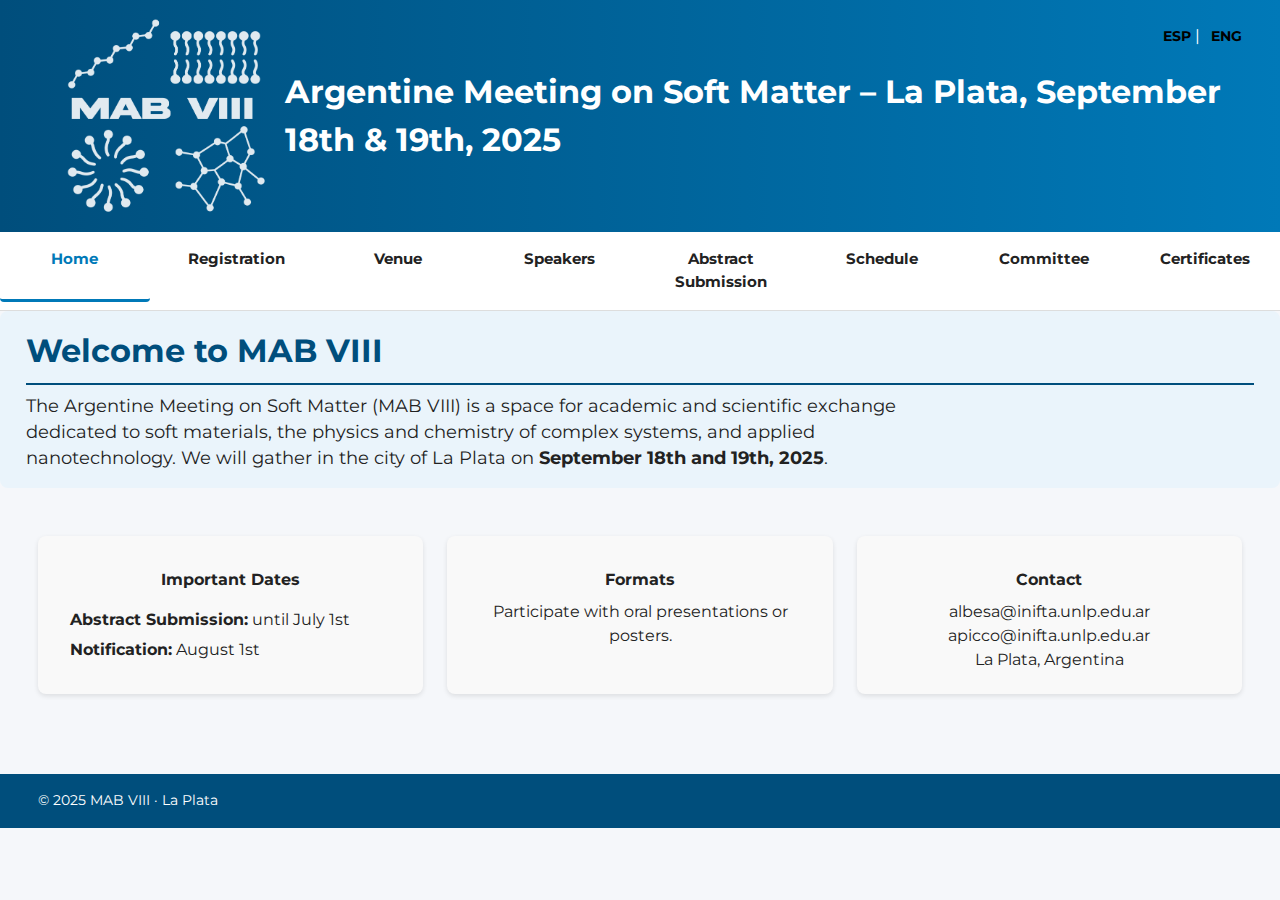
<file: index.html>
<!DOCTYPE html>
<html lang="en">
<head>
  <meta charset="UTF-8">
  <meta name="viewport" content="width=device-width, initial-scale=1.0">
  <title>MAB VIII – La Plata 2025</title>

  <link href="https://fonts.googleapis.com/css2?family=Montserrat:wght@400;700&display=swap" rel="stylesheet">
  <link rel="stylesheet" href="estilos.css">

  <style>
    /* Tus estilos existentes */
    header {
      text-align: left;
      padding-left: 5vw;
      /* === AÑADIDO === */
      position: relative; /* Necesario para posicionar elementos hijos de forma absoluta */
      padding-top: 1rem; /* Espacio opcional para que los links no queden pegados al borde superior */
      padding-bottom: 1rem; /* Espacio opcional */
      /* Si tu título es muy largo, este padding-right evita que se solape con los links: */
      /* padding-right: 120px; /* Ajusta este valor según el ancho de tus links */
    }

    /* Si quieres que el header tenga un fondo oscuro como en la imagen que mostraste (para que Logo_Blanco.png y texto blanco se vean): */
    /*
    header {
      background-color: #004080; / Azul oscuro de ejemplo /
      color: white; / Esto haría blanco el texto del h1 por defecto /
    }
    header div h1 { / Si estableces color blanco en header, esto asegura que el h1 también lo sea /
        color: white;
    }
    */

    nav {
      display: flex;
      justify-content: space-around;
      padding: 0.5rem 0;
    }
    nav a {
      flex: 1;
      text-align: center;
      text-decoration: none;
      color: inherit;
      padding: 0.5rem 0;
    }
    nav a.active {
      color: var(--azul-claro);
      border-bottom: 3px solid var(--azul-claro);
    }
    .hero {
      text-align: left;
      padding: 1rem 2%;
    }
    .hero h2 {
      margin-bottom: 0.5rem;
    }
    .hero p {
      line-height: 1.5;
      margin: 0;
      width: 100%;
      display: block;
    }
    .cards {
      display: flex;
      justify-content: center;
      flex-wrap: wrap;
      gap: 1.5rem;
      padding-top: 1rem;
    }
    .card {
      flex: 1 1 280px;
      max-width: 400px;
      background: #f9f9f9;
      padding: 1rem;
      border-radius: 8px;
      box-shadow: 0 2px 5px rgba(0,0,0,0.1);
      text-align: center;
    }
    .card h3 {
      margin-bottom: 0.5rem;
    }
    .fechas {
      list-style: none;
      padding: 0;
      text-align: left;
      margin-left: 1rem;
    }
    .fechas li {
      margin-bottom: 0.4rem;
    }
    .fechas strong {
      font-weight: 700;
    }
    header .logo { /* Tu estilo original para el logo */
      height: 200px;
      width: auto;
    }

    /* === NUEVOS ESTILOS para los enlaces de idioma === */
    .language-switcher {
      position: absolute;
      top: 1.5rem;      /* Ajusta esta distancia desde el borde superior del header */
      right: 3vw;       /* Ajusta esta distancia desde el borde derecho del header */
      font-family: 'Montserrat', sans-serif;
      /* Si el header tiene fondo oscuro y texto blanco, el separador "|" también debe ser blanco */
      /* color: white; */ /* Descomenta si el separador "|" debe ser blanco */
    }

    .language-switcher a {
      text-decoration: none;
      font-weight: bold;
      margin-left: 0.4rem; /* Espacio entre "ESP", "|" y "ENG" */
      font-size: 0.9em;
      /* Color de los enlaces: si el header tiene fondo oscuro, ponlos blancos */
      color: #000; /* Color por defecto (negro). Cambia a 'white' si el fondo del header es oscuro. */
      /* color: white; */ /* Descomenta esta línea si el fondo de tu header es oscuro */
    }

    .language-switcher a:first-child {
      margin-left: 0;
    }
    /* === FIN DE NUEVOS ESTILOS === */

  </style>
</head>
<body>

  <header>
    <img src="Logo_Blanco.png" alt="MAB VIII logo" class="logo">
    <div>
      <h1>Argentine Meeting on Soft Matter – La Plata, September 18th & 19th, 2025</h1>
    </div>
    <div class="language-switcher">
      <a href="#" lang="es">ESP</a> | <a href="#" lang="en">ENG</a>
    </div>
  </header>

  <nav>
    <a href="index.html" class="active">Home</a>
    <a href="inscripcion.html">Registration</a>
    <a href="lugar.html">Venue</a>
    <a href="conferencistas.html">Speakers</a>
    <a href="abstracts.html">Abstract Submission</a>
    <a href="cronograma.html">Schedule</a>
    <a href="comite.html">Committee</a>
    <a href="certificados.html">Certificates</a>
  </nav>

  <section class="hero" id="home">
    <h2>Welcome to MAB VIII</h2>
    <p>
      The Argentine Meeting on Soft Matter (MAB VIII) is a space for academic and scientific exchange dedicated to soft materials, the physics and chemistry of complex systems, and applied nanotechnology.
      We will gather in the city of La Plata on <strong>September 18th and 19th, 2025</strong>.
    </p>
  </section>

  <section class="cards">
    <div class="card">
      <h3>Important Dates</h3>
      <ul class="fechas">
        <li><strong>Abstract Submission:</strong> until July 1st</li>
        <li><strong>Notification:</strong> August 1st</li>
      </ul>
    </div>

    <div class="card">
      <h3>Formats</h3>
      <p>
        Participate with oral presentations or posters.
      </p>
    </div>

    <div class="card">
      <h3>Contact</h3>
      <p>albesa@inifta.unlp.edu.ar<br>
        apicco@inifta.unlp.edu.ar<br>
        La Plata, Argentina
      </p>
    </div>
  </section>

  <footer>
    &copy; 2025 MAB VIII · La Plata
  </footer>

</body>
</html>
</file>
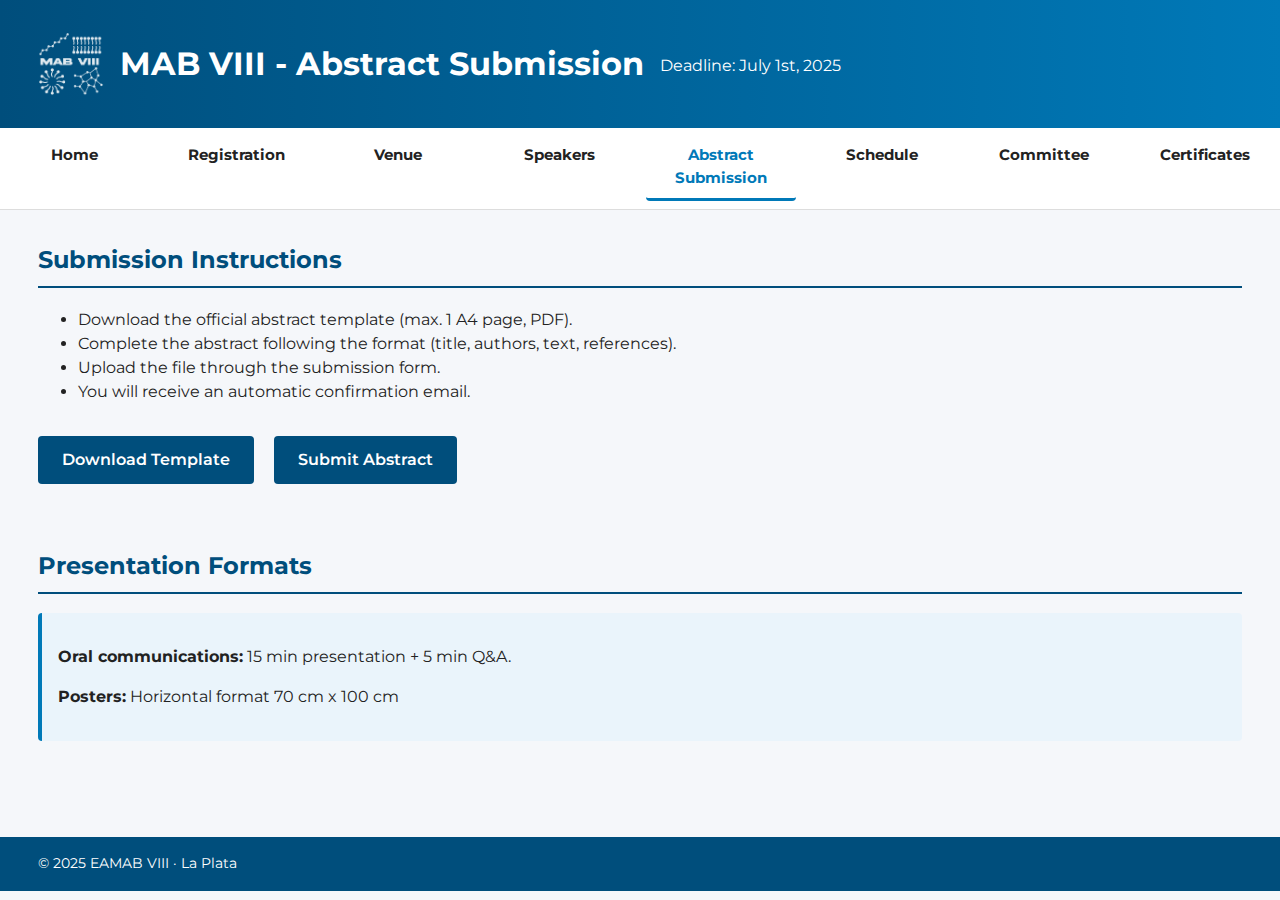
<file: abstract.html>
<!DOCTYPE html>
<html lang="en">
<head>
  <meta charset="UTF-8">
  <meta name="viewport" content="width=device-width, initial-scale=1.0">
  <title>Abstract Submission - EAMAB VIII</title>

  <!-- Google Font -->
  <link href="https://fonts.googleapis.com/css2?family=Montserrat:wght@400;700&display=swap" rel="stylesheet">

  <!-- Common Stylesheet -->
  <link rel="stylesheet" href="estilos.css">
   <style>

        nav {
      display: flex;
      justify-content: space-around;
      padding: 0.5rem 0;
    }
    nav a {
      flex: 1;
      text-align: center;
      text-decoration: none;
      color: inherit;
      padding: 0.5rem 0;
    }
    nav a.active {
      color: var(--azul-claro);
      border-bottom: 3px solid var(--azul-claro);
    }
     
  </style>
</head>

<body>

  <header>
    <img src="Logo_Blanco.png" alt="MAB VIII logo" class="logo">
    <h1>MAB VIII - Abstract Submission</h1>
    <p>Deadline: July 1st, 2025</p>
  </header>

  <nav>
    <a href="index.html">Home</a>
    <a href="inscripcion.html">Registration</a>
    <a href="lugar.html">Venue</a>
    <a href="conferencistas.html">Speakers</a>
    <a href="abstracts.html" class="active">Abstract Submission</a>
    <a href="cronograma.html">Schedule</a>
    <a href="comite.html">Committee</a>
    <a href="certificados.html">Certificates</a>
  </nav>

  <section>
    <h2>Submission Instructions</h2>
    <ul>
      <li>Download the official abstract template (max. 1 A4 page, PDF).</li>
      <li>Complete the abstract following the format (title, authors, text, references).</li>
      <li>Upload the file through the submission form.</li>
      <li>You will receive an automatic confirmation email.</li>
    </ul>
    <a href="#" class="boton">Download Template</a> <!-- Link needs to be updated -->
    <a href="https://docs.google.com/forms/d/e/1FAIpQLSeRKjqEZFtPOuk8Vto2tgO4QCwtr4Bza6UA2pr1b5GqbDYrAg" class="boton" target="_blank">Submit Abstract</a>
  </section>

  <section>
    <h2>Presentation Formats</h2>
    <div class="callout">
      <p><strong>Oral communications:</strong> 15 min presentation + 5 min Q&A.</p>
      <p><strong>Posters:</strong> Horizontal format 70 cm x 100 cm</p>
    </div>
  </section>

  <footer>
    &copy; 2025 EAMAB VIII · La Plata
  </footer>

</body>
</html>
</file>
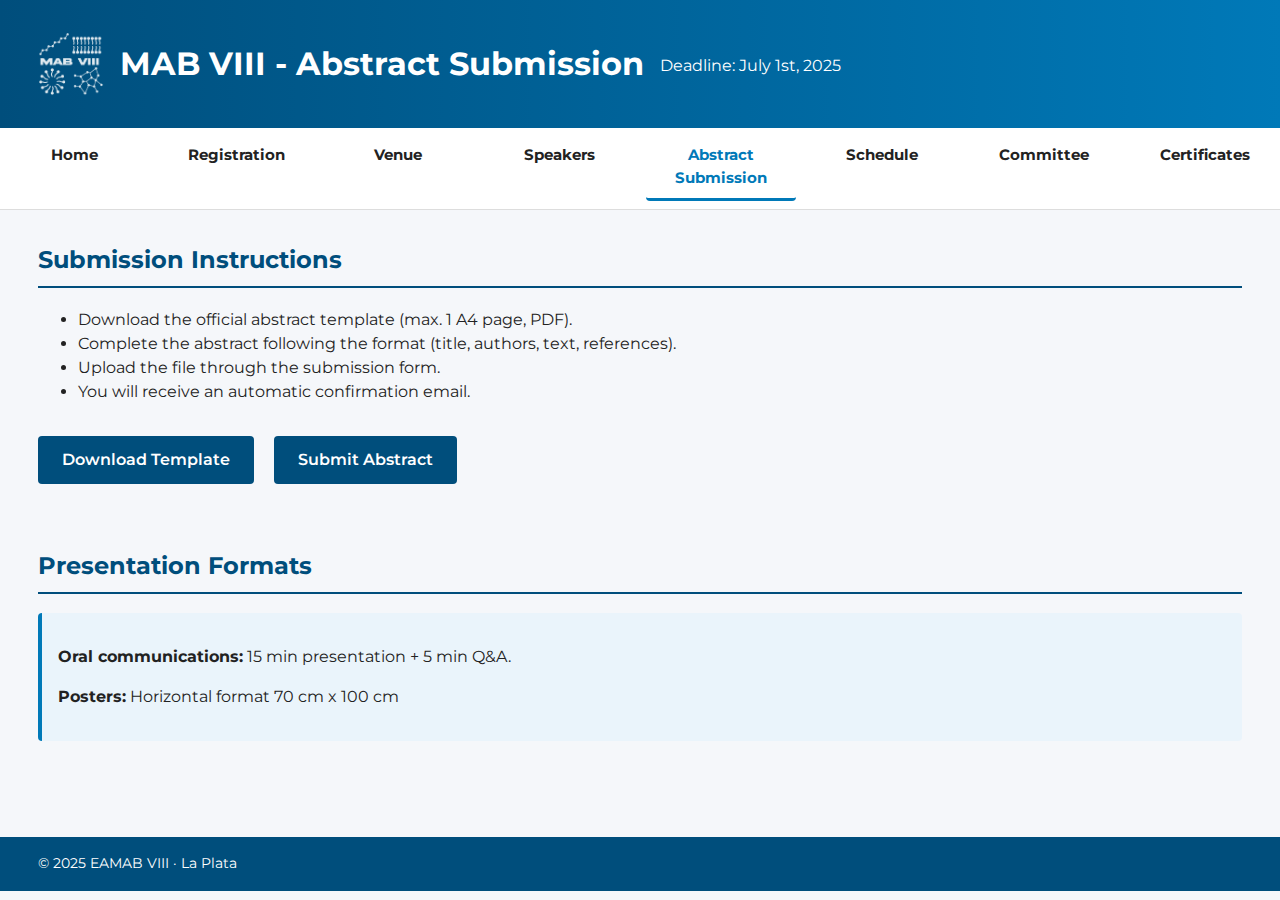
<file: abstracts.html>
<!DOCTYPE html>
<html lang="en">
<head>
  <meta charset="UTF-8">
  <meta name="viewport" content="width=device-width, initial-scale=1.0">
  <title>Abstract Submission - EAMAB VIII</title>

  <!-- Google Font -->
  <link href="https://fonts.googleapis.com/css2?family=Montserrat:wght@400;700&display=swap" rel="stylesheet">

  <!-- Common Stylesheet -->
  <link rel="stylesheet" href="estilos.css">
   <style>

        nav {
      display: flex;
      justify-content: space-around;
      padding: 0.5rem 0;
    }
    nav a {
      flex: 1;
      text-align: center;
      text-decoration: none;
      color: inherit;
      padding: 0.5rem 0;
    }
    nav a.active {
      color: var(--azul-claro);
      border-bottom: 3px solid var(--azul-claro);
    }
     
  </style>
</head>

<body>

  <header>
    <img src="Logo_Blanco.png" alt="MAB VIII logo" class="logo">
    <h1>MAB VIII - Abstract Submission</h1>
    <p>Deadline: July 1st, 2025</p>
  </header>

  <nav>
    <a href="index.html">Home</a>
    <a href="inscripcion.html">Registration</a>
    <a href="lugar.html">Venue</a>
    <a href="conferencistas.html">Speakers</a>
    <a href="abstracts.html" class="active">Abstract Submission</a>
    <a href="cronograma.html">Schedule</a>
    <a href="comite.html">Committee</a>
    <a href="certificados.html">Certificates</a>
  </nav>

  <section>
    <h2>Submission Instructions</h2>
    <ul>
      <li>Download the official abstract template (max. 1 A4 page, PDF).</li>
      <li>Complete the abstract following the format (title, authors, text, references).</li>
      <li>Upload the file through the submission form.</li>
      <li>You will receive an automatic confirmation email.</li>
    </ul>
    <a href="#" class="boton">Download Template</a> <!-- Link needs to be updated -->
    <a href="https://forms.gle/3YLeWdvctbbGRCgi8" class="boton" target="_blank">Submit Abstract</a>
  </section>

  <section>
    <h2>Presentation Formats</h2>
    <div class="callout">
      <p><strong>Oral communications:</strong> 15 min presentation + 5 min Q&A.</p>
      <p><strong>Posters:</strong> Horizontal format 70 cm x 100 cm</p>
    </div>
  </section>

  <footer>
    &copy; 2025 EAMAB VIII · La Plata
  </footer>

</body>
</html>
</file>
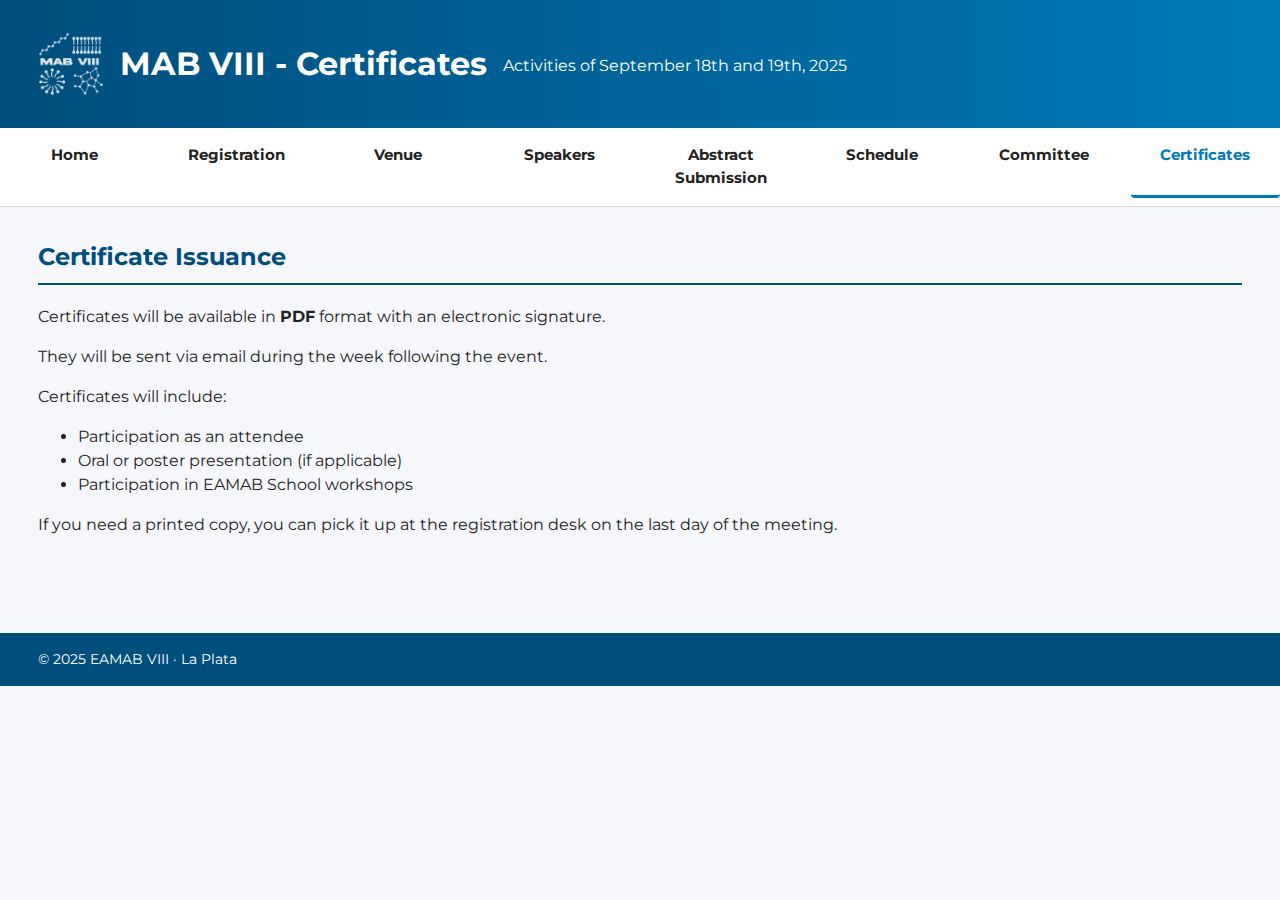
<file: certificados.html>
<!DOCTYPE html>
<html lang="en">
<head>
  <meta charset="UTF-8">
  <meta name="viewport" content="width=device-width, initial-scale=1.0">
  <title>Certificates - EAMAB VIII</title>
  <link href="https://fonts.googleapis.com/css2?family=Montserrat:wght@400;700&display=swap" rel="stylesheet">
<link rel="stylesheet" href="estilos.css">
   <style>

        nav {
      display: flex;
      justify-content: space-around;
      padding: 0.5rem 0;
    }
    nav a {
      flex: 1;
      text-align: center;
      text-decoration: none;
      color: inherit;
      padding: 0.5rem 0;
    }
    nav a.active {
      color: var(--azul-claro);
      border-bottom: 3px solid var(--azul-claro);
    }
     
  </style>
</head>
<body>

  <header>
    <img src="Logo_Blanco.png" alt="MAB VIII logo" class="logo">
    <h1>MAB VIII - Certificates</h1>
    <p>Activities of September 18th and 19th, 2025</p>
  </header>

  <nav>
    <a href="index.html">Home</a>
    <a href="inscripcion.html">Registration</a>
    <a href="lugar.html">Venue</a>
    <a href="conferencistas.html">Speakers</a>
    <a href="abstracts.html">Abstract Submission</a>
    <a href="cronograma.html">Schedule</a>
    <a href="comite.html">Committee</a>
    <a href="certificados.html" class="active">Certificates</a>
  </nav>

  <section>
    <h2>Certificate Issuance</h2>
    <div class="info">
      <p>Certificates will be available in <strong>PDF</strong> format with an electronic signature.</p>
      <p>They will be sent via email during the week following the event.</p>
      <p>Certificates will include:</p>
      <ul>
        <li>Participation as an attendee</li>
        <li>Oral or poster presentation (if applicable)</li>
        <li>Participation in EAMAB School workshops</li>
      </ul>
      <p>If you need a printed copy, you can pick it up at the registration desk on the last day of the meeting.</p>
    </div>
  </section>

  <footer>
    &copy; 2025 EAMAB VIII · La Plata
  </footer>

</body>
</html>
</file>
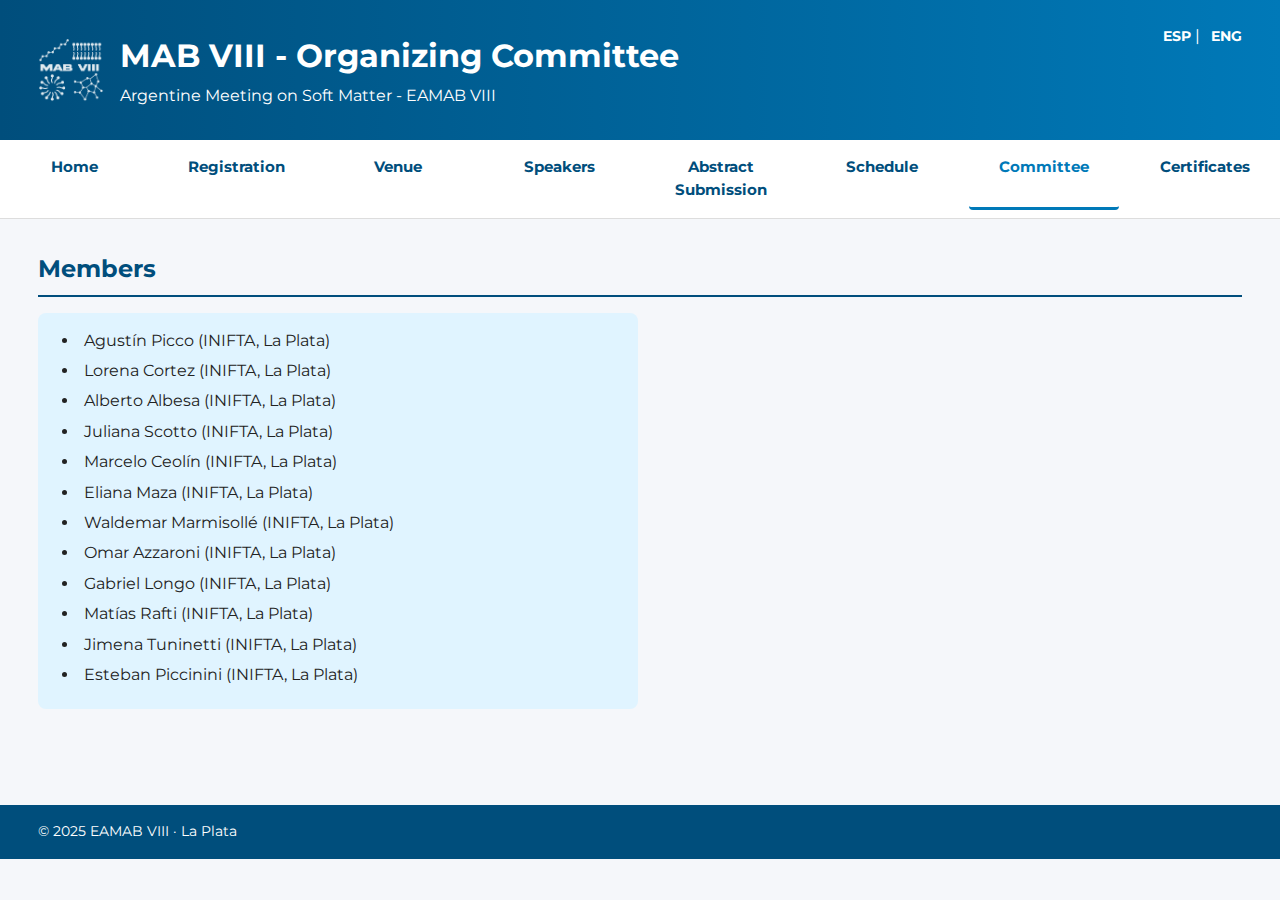
<file: comite.html>
<!DOCTYPE html>
<html lang="en">
<head>
  <meta charset="UTF-8">
  <meta name="viewport" content="width=device-width, initial-scale=1.0">
  <title>Organizing Committee - EAMAB VIII</title>
  <link href="https://fonts.googleapis.com/css2?family=Montserrat:wght@400;700&display=swap" rel="stylesheet">
  <link rel="stylesheet" href="estilos.css">

  <style>
    /* Estilos base para el cuerpo si estilos.css no se carga o está incompleto */
    body {
      font-family: 'Montserrat', sans-serif;
      margin: 0;
      background-color: #f5f7fa; /* --gris-fondo */
      color: #222; /* --texto */
    }

    /* Estilos para la barra de navegación (nav) específica de esta página */
    nav {
      display: flex;
      justify-content: space-around;
      padding: 0.5rem 0;
      background-color: #fff; /* Fondo blanco para la nav, si no está en estilos.css */
      border-bottom: 1px solid #ddd; /* Borde inferior, si no está en estilos.css */
    }

    nav a {
      flex: 1;
      text-align: center;
      text-decoration: none;
      /* color: inherit; Es mejor ser explícito, usando el color de tu variable --azul-oscuro */
      color: #004e7c; /* var(--azul-oscuro) */
      padding: 0.5rem 0;
      font-weight: 700; /* Consistente con estilos.css */
    }

    nav a.active {
      color: #0079b8; /* var(--azul-claro) */
      border-bottom: 3px solid #0079b8; /* var(--azul-claro) */
    }

    /* === ESTILOS PARA LOS ENLACES DE IDIOMA (ajustados para header oscuro) === */
    .language-switcher {
      position: absolute;
      top: 1.5rem;      /* Distancia desde el borde superior del header */
      right: 3vw;       /* Distancia desde el borde derecho del header */
      font-family: 'Montserrat', sans-serif;
      color: white;     /* Asegura que el separador "|" sea blanco sobre fondo oscuro */
    }

    .language-switcher a {
      text-decoration: none;
      font-weight: bold;
      margin-left: 0.4rem; /* Espacio entre "ESP", "|" y "ENG" */
      font-size: 0.9em;
      color: white;     /* Se usa color blanco para que contraste con el header oscuro */
    }

    .language-switcher a:first-child {
      margin-left: 0; /* Sin margen a la izquierda para el primer enlace (ESP) */
    }
    /* === FIN DE ESTILOS DEL SELECTOR DE IDIOMA === */

    /* Estilos para el header en esta página, asegurando que el selector de idioma funcione */
    header {
      /* Estas propiedades son ejemplos y deberían idealmente venir de estilos.css
         pero se añaden aquí para asegurar la funcionalidad del language switcher en esta página.
         La más importante es 'position: relative;' */
      background: linear-gradient(90deg, #004e7c, #0079b8); /* Ejemplo de fondo de tu estilos.css */
      color: #fff; /* Texto blanco */
      padding: 2rem 3vw;
      display: flex;
      align-items: center;
      gap: 1rem;
      position: relative; /* ¡MUY IMPORTANTE para el posicionamiento del language switcher! */
    }

     header .logo {
        /* Asumiendo que estilos.css define el tamaño del logo. Si no, por ejemplo: */
           height: 64px; /* O el valor que uses en estilos.css */
           width: auto;
    }

    header h1 {
        /* Asumiendo que estilos.css define el tamaño y margen del h1. Si no, por ejemplo: */
           font-size: 2rem; /* O el valor que uses en estilos.css */
           margin:0;
    }

     header p {
        /* Asumiendo que estilos.css define el tamaño y margen del p. Si no, por ejemplo: */
           font-size:1rem; /* O el valor que uses en estilos.css */
           margin:0.25rem 0 0;
    }

    section {
        padding: 2rem 3vw; /* Consistente con tu diseño general */
    }

    section h2 {
        color: #004e7c; /* var(--azul-oscuro) */
        border-bottom: 2px solid #004e7c; /* var(--azul-oscuro) */
        padding-bottom: 0.5rem;
        margin-top: 0;
        margin-bottom: 1rem; /* Espacio debajo de H2 */
    }

    /* Estilos para la lista de miembros del comité */
    .miembros {
      background-color: #e0f4ff; /* Un azul muy claro, puedes ajustarlo o usar var(--gris-callout) #eaf4fb */
      padding: 1rem 1.5rem;
      border-radius: 8px;
      list-style-position: inside; /* Las viñetas quedan dentro del padding */
      max-width: 600px; /* Ancho máximo para la caja */
      margin: 1rem 0; /* Margen superior/inferior, sin margen lateral para alineación izquierda por defecto */
      text-align: left; /* Asegura alineación izquierda del texto */
    }

    .miembros li {
      margin-bottom: 0.4rem; /* Espacio entre nombres */
    }

    footer {
        /* Asumiendo que estilos.css define el footer. Si no, por ejemplo: */
           background: #004e7c; /* var(--azul-oscuro) */
           color: #fff;
           text-align: left; /* O el que uses en estilos.css */
           padding: 1rem 3vw;
           margin-top: 3rem;
           font-size: 0.9rem;
    }
  </style>
</head>
<body>

  <header>
     <img src="Logo_Blanco.png" alt="MAB VIII logo" class="logo">
    <div> <h1>MAB VIII - Organizing Committee</h1>
        <p>Argentine Meeting on Soft Matter - EAMAB VIII</p>
    </div>
    <div class="language-switcher">
      <a href="https://mab-viii.github.io/esp/" lang="es">ESP</a> | <a href="https://mab-viii.github.io/eng/" lang="en">ENG</a>
    </div>
  </header>

  <nav>
    <a href="index.html">Home</a>
    <a href="inscripcion.html">Registration</a>
    <a href="lugar.html">Venue</a>
    <a href="conferencistas.html">Speakers</a>
    <a href="abstracts.html">Abstract Submission</a>
    <a href="cronograma.html">Schedule</a>
    <a href="comite.html" class="active">Committee</a>
    <a href="certificados.html">Certificates</a>
  </nav>

  <section>
    <h2>Members</h2>
    <ul class="miembros">
      <li>Agustín Picco (INIFTA, La Plata)</li>
      <li>Lorena Cortez (INIFTA, La Plata)</li>
      <li>Alberto Albesa (INIFTA, La Plata)</li>
      <li>Juliana Scotto (INIFTA, La Plata)</li>
      <li>Marcelo Ceolín (INIFTA, La Plata)</li>
      <li>Eliana Maza (INIFTA, La Plata)</li>
      <li>Waldemar Marmisollé (INIFTA, La Plata)</li>
      <li>Omar Azzaroni (INIFTA, La Plata)</li>
      <li>Gabriel Longo (INIFTA, La Plata)</li>
      <li>Matías Rafti (INIFTA, La Plata)</li>
      <li>Jimena Tuninetti (INIFTA, La Plata)</li>
      <li>Esteban Piccinini (INIFTA, La Plata)</li>
    </ul>
  </section>

  <footer>
    &copy; 2025 EAMAB VIII · La Plata
  </footer>

</body>
</html>
</file>
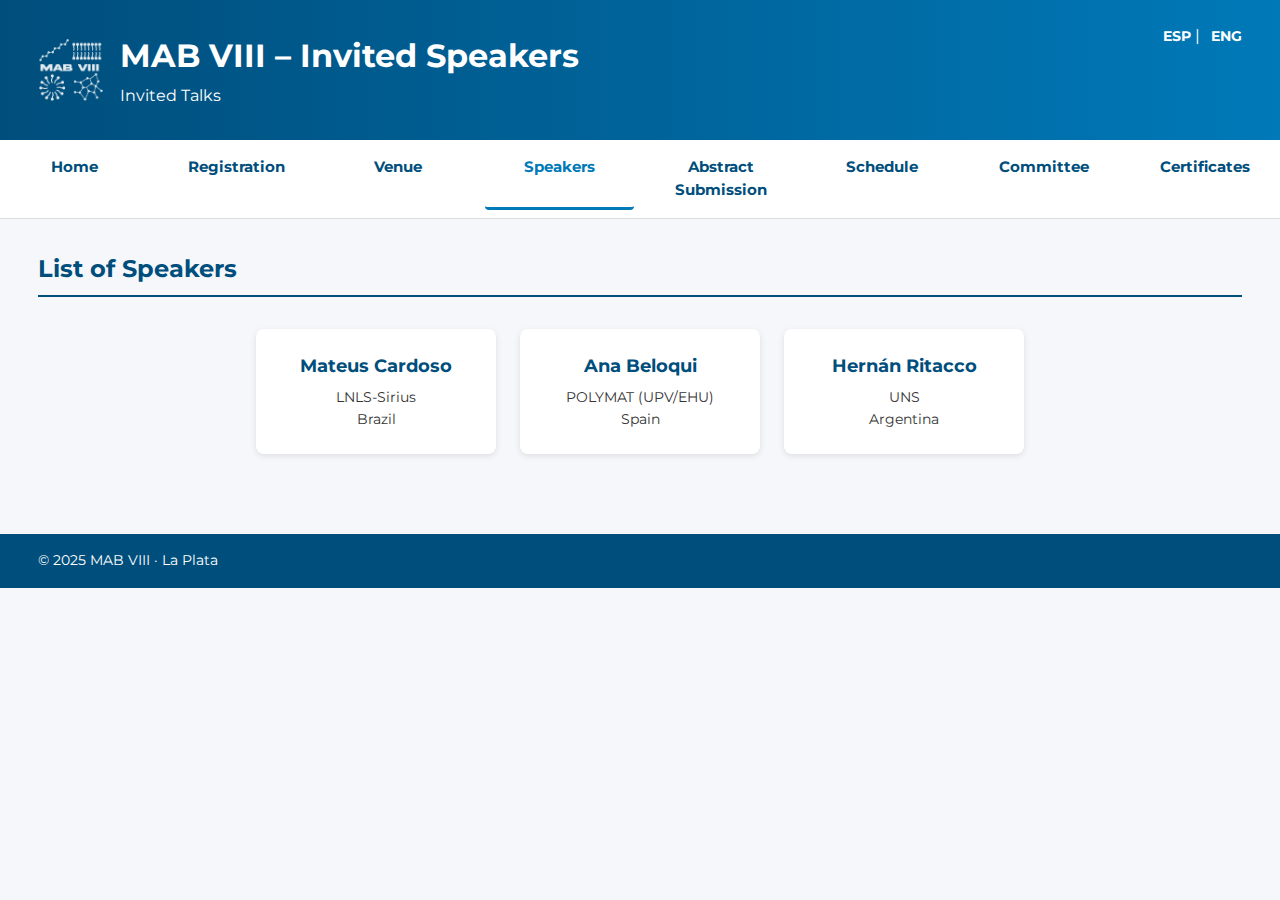
<file: conferencistas.html>
<!DOCTYPE html>
<html lang="en">
<head>
  <meta charset="UTF-8">
  <meta name="viewport" content="width=device-width, initial-scale=1.0">
  <title>Speakers – MAB VIII</title>

  <link href="https://fonts.googleapis.com/css2?family=Montserrat:wght@400;700&display=swap" rel="stylesheet">
  <link rel="stylesheet" href="estilos.css">

  <style>
    /* Estilos base para el cuerpo si estilos.css no se carga o está incompleto */
    body {
      font-family: 'Montserrat', sans-serif;
      margin: 0;
      background-color: #f5f7fa; /* --gris-fondo */
      color: #222; /* --texto */
    }

    /* Estilos para la barra de navegación (nav) específica de esta página */
    nav {
      display: flex;
      justify-content: space-around;
      padding: 0.5rem 0;
      background-color: #fff; /* Fondo blanco para la nav, si no está en estilos.css */
      border-bottom: 1px solid #ddd; /* Borde inferior, si no está en estilos.css */
    }

    nav a {
      flex: 1;
      text-align: center;
      text-decoration: none;
      /* color: inherit; Es mejor ser explícito, usando el color de tu variable --azul-oscuro */
      color: #004e7c; /* var(--azul-oscuro) */
      padding: 0.5rem 0;
      font-weight: 700; /* Consistente con estilos.css */
    }

    nav a.active {
      color: #0079b8; /* var(--azul-claro) */
      border-bottom: 3px solid #0079b8; /* var(--azul-claro) */
    }

    /* === ESTILOS PARA LOS ENLACES DE IDIOMA (ajustados para header oscuro) === */
    .language-switcher {
      position: absolute;
      top: 1.5rem;      /* Distancia desde el borde superior del header */
      right: 3vw;       /* Distancia desde el borde derecho del header */
      font-family: 'Montserrat', sans-serif;
      color: white;     /* Asegura que el separador "|" sea blanco sobre fondo oscuro */
    }

    .language-switcher a {
      text-decoration: none;
      font-weight: bold;
      margin-left: 0.4rem; /* Espacio entre "ESP", "|" y "ENG" */
      font-size: 0.9em;
      color: white;     /* Se usa color blanco para que contraste con el header oscuro */
    }

    .language-switcher a:first-child {
      margin-left: 0; /* Sin margen a la izquierda para el primer enlace (ESP) */
    }
    /* === FIN DE ESTILOS DEL SELECTOR DE IDIOMA === */

    /* Estilos para el header en esta página, asegurando que el selector de idioma funcione */
    header {
      /* Estas propiedades son ejemplos y deberían idealmente venir de estilos.css
         pero se añaden aquí para asegurar la funcionalidad del language switcher en esta página.
         La más importante es 'position: relative;' */
      background: linear-gradient(90deg, #004e7c, #0079b8); /* Ejemplo de fondo de tu estilos.css */
      color: #fff; /* Texto blanco */
      padding: 2rem 3vw;
      display: flex;
      align-items: center;
      gap: 1rem;
      position: relative; /* ¡MUY IMPORTANTE para el posicionamiento del language switcher! */
    }

     header .logo {
        /* Asumiendo que estilos.css define el tamaño del logo. Si no, por ejemplo: */
           height: 64px; /* O el valor que uses en estilos.css */
           width: auto;
    }

    header h1 {
        /* Asumiendo que estilos.css define el tamaño y margen del h1. Si no, por ejemplo: */
           font-size: 2rem; /* O el valor que uses en estilos.css */
           margin:0;
    }

     header p {
        /* Asumiendo que estilos.css define el tamaño y margen del p. Si no, por ejemplo: */
           font-size:1rem; /* O el valor que uses en estilos.css */
           margin:0.25rem 0 0;
    }

    section {
        padding: 2rem 3vw; /* Consistente con tu diseño general */
    }

    section h2 {
        color: #004e7c; /* var(--azul-oscuro) */
        border-bottom: 2px solid #004e7c; /* var(--azul-oscuro) */
        padding-bottom: 0.5rem;
        margin-top: 0;
        margin-bottom: 1rem; /* Espacio debajo de H2 */
    }

    /* Estilos para .grid y .card específicos de esta página de Speakers */
    .grid{
      display:flex;
      gap:1.5rem;
      justify-content:center; /* Centra las tarjetas si hay espacio extra */
      flex-wrap:wrap;
      margin-top:2rem;
    }
    .card{
      background:#fff;
      padding:1.5rem;
      border-radius:8px;
      box-shadow:0 2px 6px rgba(0,0,0,.1);
      text-align:center;
      width:240px; /* Ancho de cada tarjeta de conferencista */
      /* Considera añadir flex-basis o min-width si quieres más control responsivo */
    }
    .card h3{
      font-size:1.1rem;  /* Un poco más grande para nombres de conferencistas */
      margin-top: 0; /* Quitar margen superior del h3 dentro de la card */
      margin-bottom:0.5rem; /* Ajustar espacio debajo del nombre */
      color: #004e7c; /* var(--azul-oscuro) para consistencia */
    }
    .card p{
      margin:0;
      word-break:break-word; /* Permite romper palabras largas si es necesario */
      font-size: 0.9rem; /* Tamaño para la afiliación */
      color: #333; /* Un gris oscuro para la afiliación */
    }

    footer {
        /* Asumiendo que estilos.css define el footer. Si no, por ejemplo: */
           background: #004e7c; /* var(--azul-oscuro) */
           color: #fff;
           text-align: left; /* O el que uses en estilos.css */
           padding: 1rem 3vw;
           margin-top: 3rem;
           font-size: 0.9rem;
    }
  </style>
</head>
<body>

  <header>
    <img src="Logo_Blanco.png" alt="MAB VIII logo" class="logo">
    <div> <h1>MAB VIII – Invited Speakers</h1>
      <p>Invited Talks</p>
    </div>
    <div class="language-switcher">
      <a href="https://mab-viii.github.io/esp/" lang="es">ESP</a> | <a href="https://mab-viii.github.io/eng/" lang="en">ENG</a>
    </div>
  </header>

  <nav>
    <a href="index.html">Home</a>
    <a href="inscripcion.html">Registration</a>
    <a href="lugar.html">Venue</a>
    <a href="conferencistas.html" class="active">Speakers</a>
    <a href="abstracts.html">Abstract Submission</a>
    <a href="cronograma.html">Schedule</a>
    <a href="comite.html">Committee</a>
    <a href="certificados.html">Certificates</a>
  </nav>

  <section>
    <h2>List of Speakers</h2>

    <div class="grid">
      <div class="card">
        <h3>Mateus Cardoso</h3>
        <p>LNLS‑Sirius<br>Brazil</p>
      </div>

      <div class="card">
        <h3>Ana Beloqui</h3>
        <p>POLYMAT (UPV/EHU)<br>Spain</p>
      </div>


      <div class="card">
        <h3>Hernán Ritacco</h3>
        <p>UNS<br>Argentina</p>
      </div>
      </div>
  </section>

  <footer>
    &copy; 2025 MAB VIII · La Plata
  </footer>

</body>
</html>
</file>
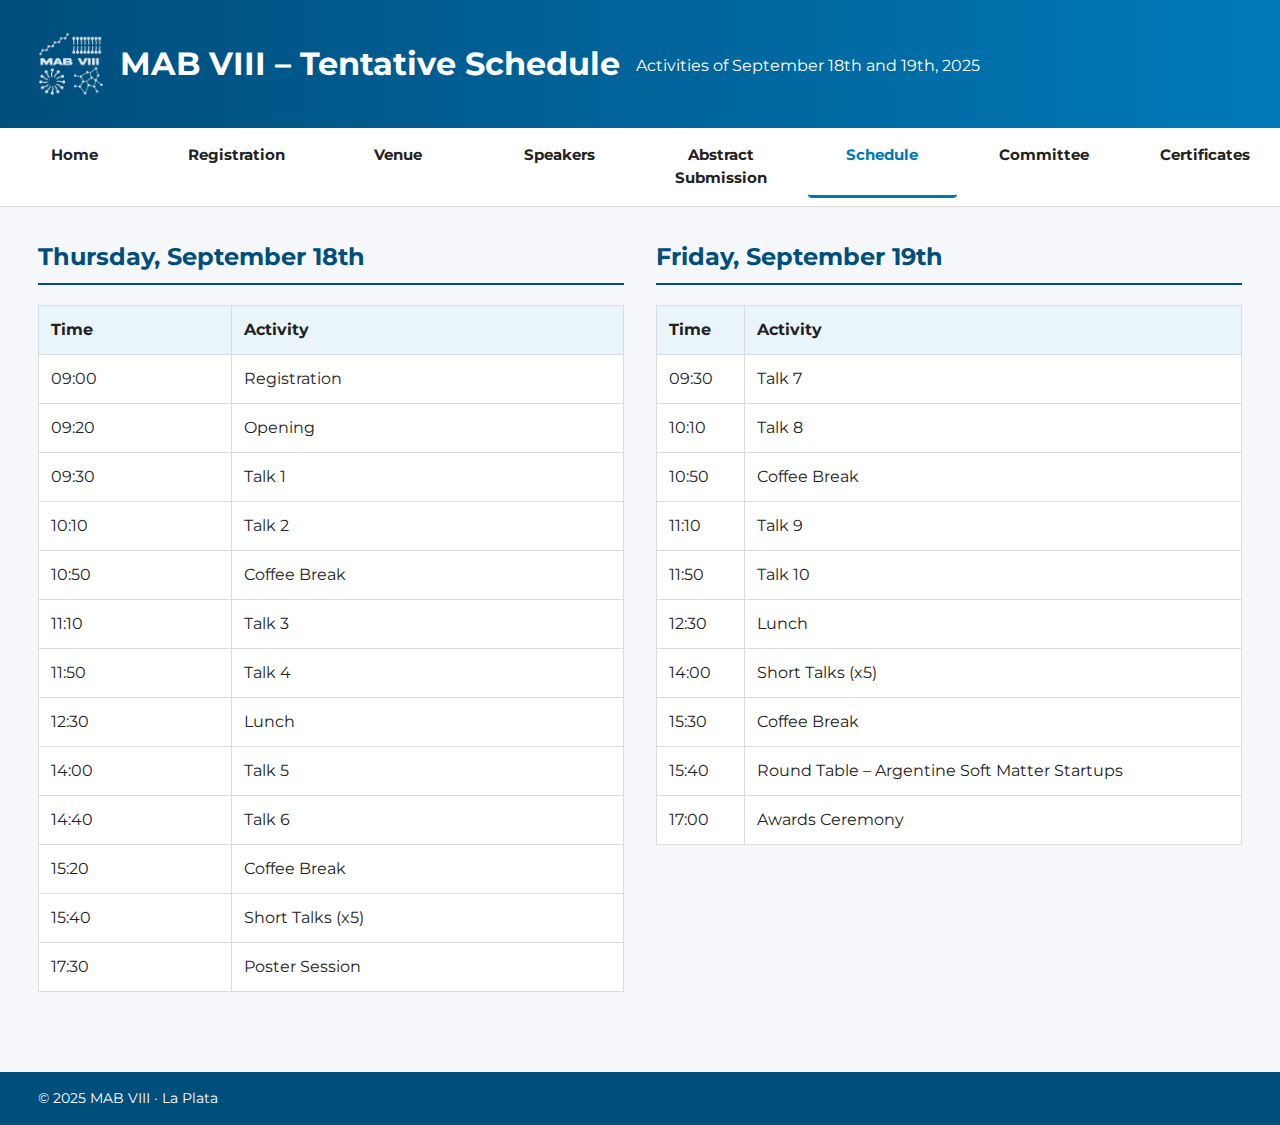
<file: cronograma.html>
<!DOCTYPE html>
<html lang="en">
<head>
  <meta charset="UTF-8">
  <meta name="viewport" content="width=device-width, initial-scale=1.0">
  <title>Schedule – MAB VIII</title>
  <link href="https://fonts.googleapis.com/css2?family=Montserrat:wght@400;700&display=swap" rel="stylesheet">
  <link rel="stylesheet" href="estilos.css">
  <style>
    /* Local adjustments for side-by-side tables */
    .dias {
      display: flex;
      gap: 2rem;
      flex-wrap: wrap;
      justify-content: center;
    }
    .dia {
      flex: 1 1 320px; /* minimum 320px and expands */
    }
    .dia table {
      width: 100%;
      border-collapse: collapse;
    }
    .dia th {
      background-color: var(--gris-callout);
    }

        nav {
      display: flex;
      justify-content: space-around;
      padding: 0.5rem 0;
    }
    nav a {
      flex: 1;
      text-align: center;
      text-decoration: none;
      color: inherit;
      padding: 0.5rem 0;
    }
    nav a.active {
      color: var(--azul-claro);
      border-bottom: 3px solid var(--azul-claro);
    }
    
  </style>
</head>
<body>

  <header>
    <img src="Logo_Blanco.png" alt="MAB VIII logo" class="logo">
    <h1>MAB VIII – Tentative Schedule</h1>
    <p>Activities of September 18th and 19th, 2025</p>
  </header>

  <nav>
    <a href="index.html">Home</a>
    <a href="inscripcion.html">Registration</a>
    <a href="lugar.html">Venue</a>
    <a href="conferencistas.html">Speakers</a>
    <a href="abstracts.html">Abstract Submission</a>
    <a href="cronograma.html" class="active">Schedule</a>
    <a href="comite.html">Committee</a>
    <a href="certificados.html">Certificates</a>
  </nav>

  <section>
    <div class="dias">
      <!-- Thursday -->
      <div class="dia">
        <h2>Thursday, September 18th</h2>
        <table>
          <tr><th>Time</th><th>Activity</th></tr>
          <tr><td>09:00</td><td>Registration</td></tr>
          <tr><td>09:20</td><td>Opening</td></tr>
          <tr><td>09:30</td><td>Talk 1</td></tr>
          <tr><td>10:10</td><td>Talk 2</td></tr>
          <tr><td>10:50</td><td>Coffee Break</td></tr>
          <tr><td>11:10</td><td>Talk 3</td></tr>
          <tr><td>11:50</td><td>Talk 4</td></tr>
          <tr><td>12:30</td><td>Lunch</td></tr>
          <tr><td>14:00</td><td>Talk 5</td></tr>
          <tr><td>14:40</td><td>Talk 6</td></tr>
          <tr><td>15:20</td><td>Coffee Break</td></tr>
          <tr><td>15:40</td><td>Short Talks (x5)</td></tr>
          <tr><td>17:30</td><td>Poster Session</td></tr>
        </table>
      </div>
      <!-- Friday -->
      <div class="dia">
        <h2>Friday, September 19th</h2>
        <table>
          <tr><th>Time</th><th>Activity</th></tr>
          <tr><td>09:30</td><td>Talk 7</td></tr>
          <tr><td>10:10</td><td>Talk 8</td></tr>
          <tr><td>10:50</td><td>Coffee Break</td></tr>
          <tr><td>11:10</td><td>Talk 9</td></tr>
          <tr><td>11:50</td><td>Talk 10</td></tr>
          <tr><td>12:30</td><td>Lunch</td></tr>
          <tr><td>14:00</td><td>Short Talks (x5)</td></tr>
          <tr><td>15:30</td><td>Coffee Break</td></tr>
          <tr><td>15:40</td><td>Round Table – Argentine Soft Matter Startups</td></tr>
          <tr><td>17:00</td><td>Awards Ceremony</td></tr>
        </table>
      </div>
    </div>
  </section>

  <footer>
    &copy; 2025 MAB VIII · La Plata
  </footer>

</body>
</html>
</file>
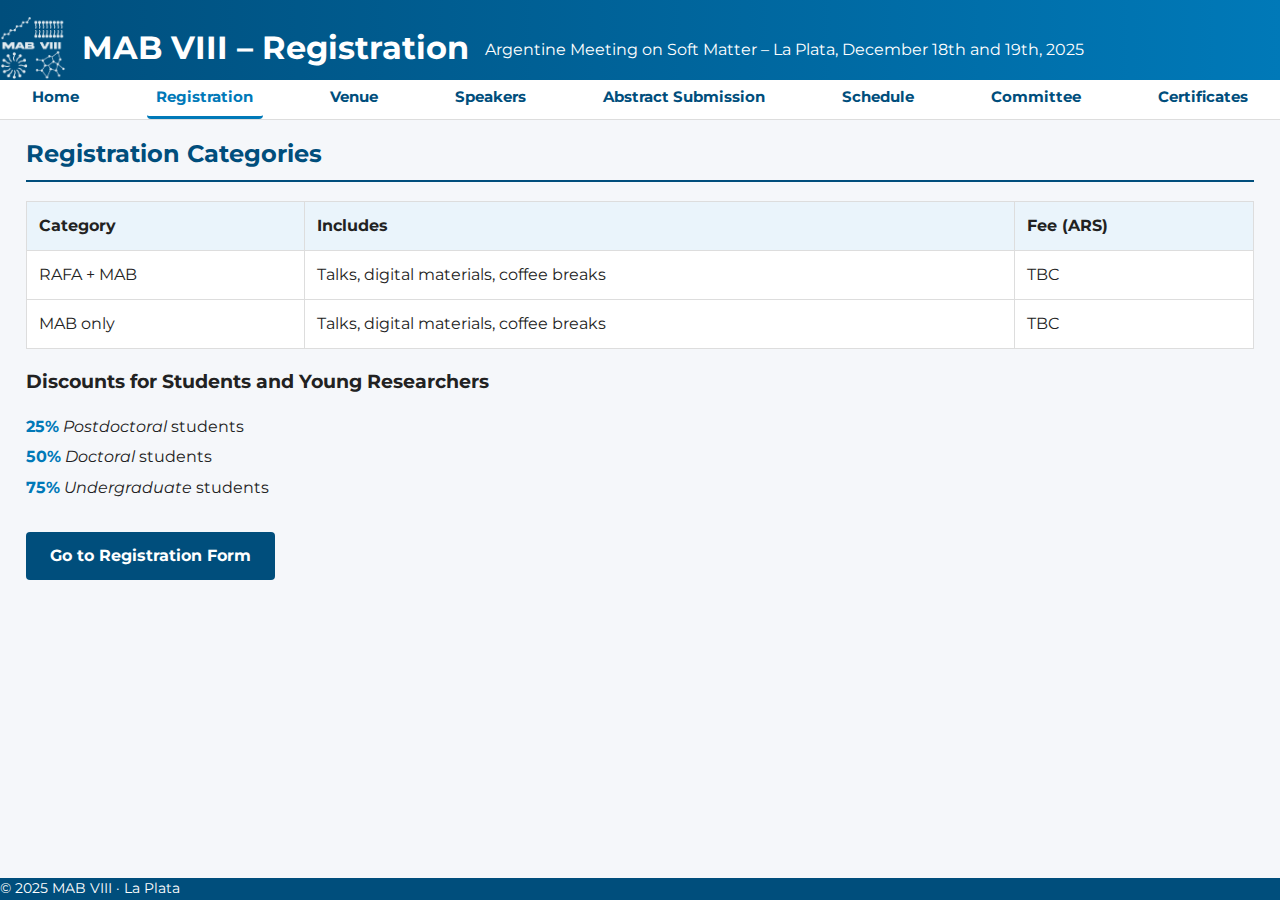
<file: inscripcion.html>
<!DOCTYPE html>
<html lang="en">
<head>
  <meta charset="UTF-8">
  <meta name="viewport" content="width=device-width, initial-scale=1.0">
  <title>Registration – MAB VIII</title>
  <link href="https://fonts.googleapis.com/css2?family=Montserrat:wght@400;700&display=swap" rel="stylesheet">
  <link rel="stylesheet" href="estilos.css">
  <style>
    /* —————————————————————————————
       Global adjustments for centering and occupying full width/height
       ————————————————————————————— */
    html, body {
      height: 100%;
      margin: 0;
    }
    body {
      display: flex;
      flex-direction: column;
      justify-content: space-between; /* distributes header, nav, section, footer */
    }
    header, nav, section, footer {
      width: 100%;
      margin: 0;
      padding: 0;
    }

    /* Centered Header */
    header {
      text-align: center;
      padding-top: 1rem;
    }

    /* Menu distributed width-wise */
    nav {
      display: flex;
      justify-content: space-around;
    }
    nav a.active {
      color: var(--azul-claro);
      border-bottom: 3px solid var(--azul-claro);
    }

    /* Left-aligned Section */
    section {
      text-align: left;       /* now everything to the left */
      padding: 1rem 2%;
      flex: 1;
    }

    /* Fluid Table (original) */
    table {
      width: 100%;
      border-collapse: collapse;
      margin: 1rem 0;
    }
    thead th {
      background-color: var(--gris-callout);
    }

    /* Discounts (original) */
    .descuentos {
      list-style: none;
      padding: 0;
      margin: 1rem 0;
      max-width: 400px;
    }
    .descuentos li {
      margin-bottom: 0.4rem;
    }
    .descuentos strong {
      color: var(--azul-claro);
    }

    /* Registration button aligned left */
    .boton {
      display: inline-block;
      margin: 1rem 0;
      padding: 0.75rem 1.5rem;
      text-decoration: none;
      font-weight: 700;
      /* optional: if you want the button to start at the left margin, ensure no auto margins */
    }
  </style>
</head>
<body>

  <header>
    <img src="Logo_Blanco.png" alt="MAB VIII logo" class="logo">
    <h1>MAB VIII – Registration</h1>
    <p>Argentine Meeting on Soft Matter – La Plata, December 18th and 19th, 2025</p> 
    <!-- NOTE: Date was changed to December here, conflicting with other files (September). I'll keep it as December as per this file's original text but you should verify the correct date. -->
  </header>

  <nav>
    <a href="index.html">Home</a>
    <a href="inscripcion.html" class="active">Registration</a>
    <a href="lugar.html">Venue</a>
    <a href="conferencistas.html">Speakers</a>
    <a href="abstracts.html">Abstract Submission</a>
    <a href="cronograma.html">Schedule</a>
    <a href="comite.html">Committee</a>
    <a href="certificados.html">Certificates</a>
  </nav>

  <section>
    <h2>Registration Categories</h2>
    <table>
      <thead>
        <tr>
          <th>Category</th>
          <th>Includes</th>
          <th>Fee (ARS)</th>
        </tr>
      </thead>
      <tbody>
        <tr>
          <td>RAFA + MAB</td>
          <td>Talks, digital materials, coffee breaks</td>
          <td>TBC</td> <!-- TBC = To be confirmed -->
        </tr>
        <tr>
          <td>MAB only</td>
          <td>Talks, digital materials, coffee breaks</td>
          <td>TBC</td> <!-- TBC = To be confirmed -->
        </tr>
      </tbody>
    </table>

    <h3>Discounts for Students and Young Researchers</h3>
    <ul class="descuentos">
      <li><strong>25%</strong> <em>Postdoctoral</em> students</li>
      <li><strong>50%</strong> <em>Doctoral</em> students</li>
      <li><strong>75%</strong> <em>Undergraduate</em> students</li>
    </ul>

    <a href="https://forms.gle/cTYAmiHMVdHrWvdG6" class="boton" target="_blank">Go to Registration Form</a>
  </section>

  <footer>
    &copy; 2025 MAB VIII · La Plata
  </footer>

</body>
</html>
</file>
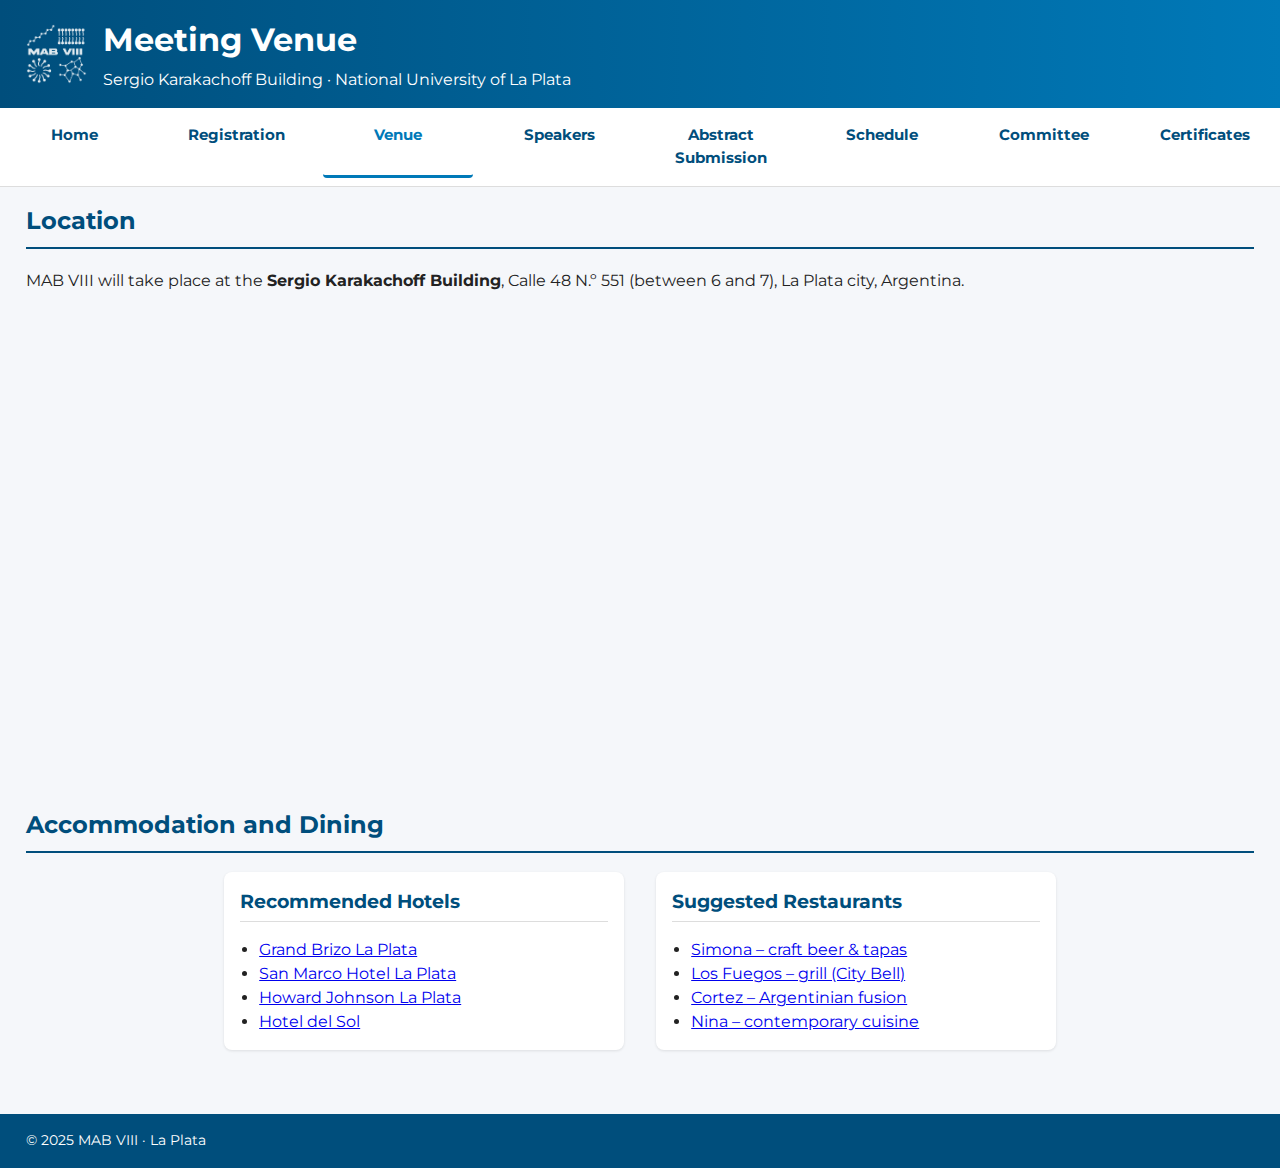
<file: lugar.html>
<!DOCTYPE html>
<html lang="en">
<head>
  <meta charset="UTF-8">
  <meta name="viewport" content="width=device-width, initial-scale=1.0">
  <title>Venue – MAB VIII</title>
  <link href="https://fonts.googleapis.com/css2?family=Montserrat:wght@400;700&display=swap" rel="stylesheet">
  <link rel="stylesheet" href="estilos.css">
  <style>
    html, body {
      height: 100%;
      margin: 0;
    }
    body {
      display: flex;
      flex-direction: column;
      justify-content: space-between;
    }
    header, nav, section, footer {
      width: 100%;
      margin: 0;
     /* padding: 0; Removed global padding 0 here as section needs padding */
    }
    /* Adjusted header to use styles from estilos.css base */
    header {
       /* background:linear-gradient(90deg,var(--azul-oscuro),var(--azul-claro)); */ /* Already in estilos.css */
       /* color:#fff; */ /* Already in estilos.css */
       padding: 1rem 2%; /* Adjusted padding */
       display:flex;
       align-items:center;
       /* justify-content: flex-start; */ /* Keep default flex-start */
       gap: 1rem; /* Added gap */
    }
    header .logo {
        /* max-height: 60px; */ /* Use height from estilos.css or local override */
        height: 60px; /* Explicitly set height */
        width: auto;
        /* margin-right: 1rem; */ /* Replaced by gap */
    }
    header div { /* Wrapper for h1 and p */
      text-align: left;
    }
     /* Copied nav styles from index.html for consistency */
    nav {
      display: flex;
      justify-content: space-around;
      padding: 0.5rem 0; /* Changed padding to be vertical only */
      background:#fff; /* Added background */
      border-bottom:1px solid var(--gris-borde); /* Added border */
    }
    nav a {
      flex: 1;
      text-align: center;
      text-decoration: none;
      color: var(--azul-oscuro); /* Changed from inherit */
      padding: 0.5rem 0;
      font-weight: 700; /* Added font-weight */
    }
    nav a.active {
      color: var(--azul-claro);
      border-bottom: 3px solid var(--azul-claro);
    }
    nav a:hover{ background: var(--gris-callout); border-radius: 4px;} /* Added hover */

    section {
      padding: 1rem 2%; /* Adjusted padding */
      text-align: left;
      /* flex: 1; Removed flex: 1 */
    }
    .mapa { /* map */
      width: 100%;
      max-width: 800px; /* Added max-width for larger screens */
      height: 450px; /* Slightly reduced height */
      border: 0;
      border-radius: 8px;
      display: block; /* Ensure it behaves like a block */
      margin: 1rem auto; /* Center map */
    }
    .listado { /* listing */
      display: flex;
      flex-wrap: wrap;
      gap: 2rem;
      margin-top: 1rem;
      justify-content: center; /* Center columns on wider screens */
    }
    .columna { /* column */
      flex: 1 1 300px;
      max-width: 400px; /* Keep max-width */
      /* Added for clarity */
      background-color: #fff;
      padding: 1rem;
      border-radius: 8px;
      box-shadow: 0 1px 3px rgba(0,0,0,0.1);
    }
    .columna h3 {
      margin-top: 0; /* Remove top margin */
      margin-bottom: 0.5rem;
      color: var(--azul-oscuro); /* Match h2 color */
      border-bottom: 1px solid var(--gris-borde); /* Add subtle line */
      padding-bottom: 0.3rem;
    }
    .columna ul {
      list-style: disc;
      padding-left: 1.2rem;
      margin-bottom: 0; /* Remove bottom margin */
    }
    /* Ensure footer is consistent */
     footer {
         /* background:var(--azul-oscuro); */ /* Already in estilos.css */
         /* color:#fff; */ /* Already in estilos.css */
         text-align:left;
         padding:1rem 2%; /* Adjusted padding */
         margin-top:3rem;
         font-size:0.9rem;
     }
  </style>
</head>
<body>

  <header>
    <img src="Logo_Blanco.png" alt="MAB VIII logo" class="logo">
    <div>
      <h1>Meeting Venue</h1>
      <p>Sergio Karakachoff Building · National University of La Plata</p>
    </div>
  </header>

  <nav>
    <a href="index.html">Home</a>
    <a href="inscripcion.html">Registration</a>
    <a href="lugar.html" class="active">Venue</a>
    <a href="conferencistas.html">Speakers</a>
    <a href="abstracts.html">Abstract Submission</a>
    <a href="cronograma.html">Schedule</a>
    <a href="comite.html">Committee</a>
    <a href="certificados.html">Certificates</a>
  </nav>

  <section>
    <h2>Location</h2>
    <p>
      MAB VIII will take place at the <strong>Sergio Karakachoff Building</strong>,
      Calle 48 N.º 551 (between 6 and 7), La Plata city, Argentina.
    </p>
    <iframe
      class="mapa"
      src="https://maps.google.com/maps?q=Edificio%20Sergio%20Karakachoff&t=&z=15&ie=UTF8&iwloc=&output=embed"
      loading="lazy"
      title="Location Map for Edificio Sergio Karakachoff"> <!-- Added title attribute -->
    </iframe>
  </section>

  <section>
    <h2>Accommodation and Dining</h2>
    <div class="listado">
      <div class="columna">
        <h3>Recommended Hotels</h3>
        <ul>
          <li><a href="https://www.hotelgrandbrizolaplata.com/en/" target="_blank">Grand Brizo La Plata</a></li>
          <li><a href="https://sanmarcohotel.com.ar/" target="_blank">San Marco Hotel La Plata</a></li>
          <li><a href="https://www.hjlaplata.com.ar/en/" target="_blank">Howard Johnson La Plata</a></li>
          <li><a href="https://www.hoteldelsol-laplata.com.ar/" target="_blank">Hotel del Sol</a></li>
        </ul>
      </div>
      <div class="columna">
        <h3>Suggested Restaurants</h3>
        <ul>
          <li><a href="https://www.facebook.com/simonarestobar/" target="_blank">Simona – craft beer & tapas</a></li>
          <li><a href="https://www.instagram.com/losfuegosdecitybell/?hl=en" target="_blank">Los Fuegos – grill (City Bell)</a></li>
          <li><a href="https://www.instagram.com/barcortezlp/?hl=en" target="_blank">Cortez – Argentinian fusion</a></li>
          <li><a href="https://www.instagram.com/ninapuente/?hl=en" target="_blank">Nina – contemporary cuisine</a></li>
        </ul>
      </div>
    </div>
  </section>

  <footer>
    &copy; 2025 MAB VIII · La Plata
  </footer>

</body>
</html>
</file>
<file: estilos.css>
/* =====================================================
   EAMAB VIII – Common Stylesheet (left-aligned version)
   File: estilos.css
   ===================================================== */

:root {
  --azul-oscuro: #004e7c; /* dark blue */
  --azul-claro:  #0079b8; /* light blue */
  --gris-fondo:  #f5f7fa; /* background gray */
  --gris-borde:  #ddd;    /* border gray */
  --gris-callout:#eaf4fb; /* callout gray */
  --texto:       #222;    /* text color */
}

*{box-sizing:border-box;}

body{
  margin:0;
  font-family:'Montserrat',sans-serif;
  background:var(--gris-fondo);
  color:var(--texto);
  line-height:1.5;
}

/* ---------- HEADER with logo aligned left ---------- */
header{
  background:linear-gradient(90deg,var(--azul-oscuro),var(--azul-claro));
  color:#fff;
  padding:2rem 3vw;          /* fluid side margin */
  display:flex;
  align-items:center;
  gap:1rem;
}
header .logo{
  height:64px;
  width:auto;
}
header h1{
  font-size:2rem;
  margin:0;
}
header p{
  font-size:1rem;
  margin:0.25rem 0 0;
  max-width:60ch;
}

/* ---------- NAV ---------- */
nav{
  background:#fff;
  border-bottom:1px solid var(--gris-borde);
  padding:0.5rem 3vw;
  display:flex;
  flex-wrap:wrap;
  gap:0.75rem;
  font-size:0.95rem;
}
nav a{
  color:var(--azul-oscuro);
  text-decoration:none;
  font-weight:700;
  padding:0.4rem 0.6rem;
  border-radius:4px;
}
nav a:hover{background:var(--gris-callout);}
nav a.active{color:var(--azul-claro);border-bottom:3px solid var(--azul-claro);}

/* ---------- SECTIONS (full width with fluid margin) ---------- */
section{
  padding:2rem 3vw;
  margin:0;           /* no centering, all left-aligned */
}

h2{
  color:var(--azul-oscuro);
  border-bottom:2px solid var(--azul-oscuro);
  padding-bottom:0.5rem;
  margin-top:0;
}

/* ---------- COMPONENTS ---------- */
.hero{background:var(--gris-callout);padding:3rem 3vw;border-radius:8px;margin-bottom:2rem;text-align:left;}
.hero h2{font-size:2rem;margin:0 0 1rem;}
.hero p{font-size:1.1rem;margin:0;max-width:75ch;}

/* grid and card */
.grid{
  display:flex;
  gap:1.5rem;
  justify-content:center;
  flex-wrap:wrap;
  margin-top:2rem;
}
.card{
  background:#fff;
  padding:1.5rem;
  border-radius:8px;
  box-shadow:0 2px 6px rgba(0,0,0,.1);
  text-align:center;
  width:240px;           /* wider */
}
.card h3{
  font-size:1rem;        /* slightly smaller text */
  margin-bottom:0.3rem;
}
.card p{
  margin:0;
  word-break:break-word; /* allows breaking long words */
}


.callout{background:var(--gris-callout);padding:1rem;border-left:4px solid var(--azul-claro);border-radius:4px;margin:1rem 0;}

.boton{display:inline-block;margin-top:1rem;margin-right:1rem;padding:0.75rem 1.5rem;background:var(--azul-oscuro);color:#fff;text-decoration:none;border-radius:4px;font-weight:600;} /* button */
.boton:hover{background:var(--azul-claro);}

footer{background:var(--azul-oscuro);color:#fff;text-align:left;padding:1rem 3vw;margin-top:3rem;font-size:0.9rem;}

/* ---------- TABLES ---------- */
 table{width:100%;border-collapse:collapse;background:#fff;}
 th,td{padding:0.75rem;border:1px solid var(--gris-borde);text-align:left;}
 thead th{background:var(--gris-callout);}

/* ---------- RESPONSIVE ---------- */
@media(max-width:600px){
  header{flex-direction:column;align-items:flex-start;padding:1.5rem 3vw;}
  header .logo{height:48px;}
  nav{font-size:0.85rem;gap:0.5rem;}
  .cards{flex-direction:column;} /* assuming .cards wraps .card elements */
  .card{max-width:90%;}
  .hero h2{font-size:1.6rem;}
  .hero p{font-size:1rem;}
}
</file>
